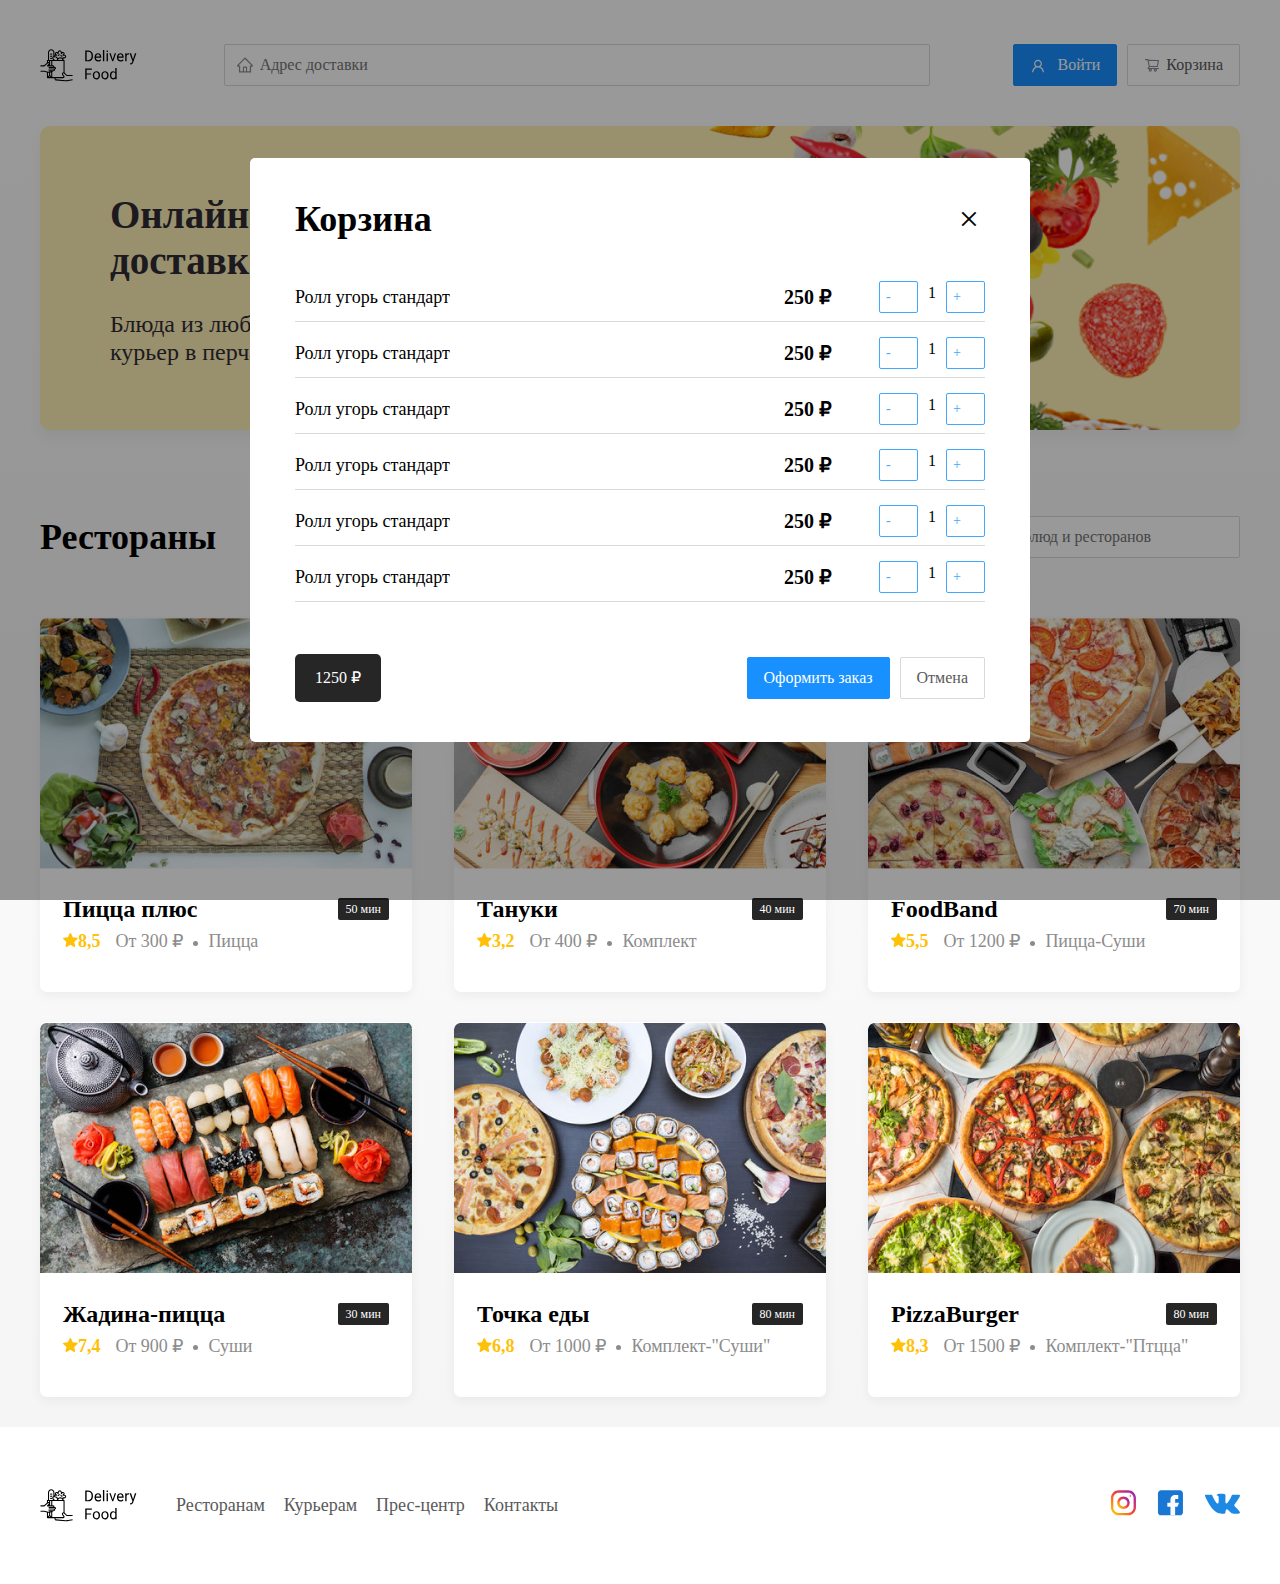
<file: index.html>
<!DOCTYPE html>
<html lang="ru">
<head>
    <meta charset="UTF-8">
    <meta name="viewport" content="width=device-width, initial-scale=1.0">
    <title>Delivery Food - доставка еды на дом</title>
    <link href="https://fonts.googleapis.com/css?family=Roboto:400,700&display=swap&subset=cyrillic" rel="stylesheet">
    <link rel="stylesheet" href="css\normalize.css">
    <link rel="stylesheet" href="css\animate.css">
    <link rel="stylesheet" href="css/style.css">
</head>
<body>
    <div class="container">
        <header class="header animated fadeInRight delay-1">
            <img src="img\logo.svg" alt="logo" class="logo ">
            <input type="text" class="input input-address " placeholder="Адрес доставки">
            <div class="buttons">
                <button class="button button-primary">
                    <a href="https://yandex.ru/" class="button-icon " target="_blank">
                    <img src="img/user.svg" alt="user" class="button-icon">
                    </a>
                    <span class="button-text ">Войти</span>
                </button>
                <button class="button " id="cart-button">
                    <img src="img/shopping-cart.svg" alt="shopping-cart" class="button-icon ">
                    <span class="button-text ">Корзина</span>
                </button>
            </div>
        </header>
    </div>
    <!-- /.container -->





    <main class="main">
        <div class="container animated fadeInLeft delay-2">
            <section class="promo">
                <h1 class="promo-title">Онлайн-сервис <br />доставки еды на дом</h1>
                <p class="promo-text">Блюда из любимого ресторана привезет курьер в перчатках, маске и с антисептиком</p>
            </section>
    
            <section class="restaurantns">
                <div class="section-heading">
                    <h2 class="section-tite">Рестораны</h2>
                    <input type="text" class="input input-search" placeholder="Поиск блюд и ресторанов">
                </div>
    
    
                <div class="cards">
    
    
    
    
                    <!-- ПИЦЦА ПЛЮС -->
                    <div class="card">
                        <a href="restrung.html" class="card-imag">
                        <img src="img/image.jpg" alt="image" class="card-imag">
                        </a>
                        <div class="card-text">
                            <div class="card-heading">
                                <h3 class="card-title">Пицца плюс</h3>
                                <span class="card-tag tag">50 мин</span>
                            </div>
                            <!-- /.card-heading -->
                            <div class="card-info">
                                <div class="rating">                             
                                       <img src="img/Vector.svg" alt="rating" class="rating-star">8,5</div>
                                <div class="price">От 300 ₽</div>
                                <div class="category">Пицца</div>
                            </div>
                            <!-- /.card-info -->
                        </div>
                        <!-- /.card-text -->
                    </div>
                    <!-- /.card -->

    
    
    
                    <!-- ТАНУКИ -->
                    <div class="card">
                        <img src="img/image1.jpg" alt="image" class="card-imag">
                        <div class="card-text">
                            <div class="card-heading">
                                <h3 class="card-title">Тануки</h3>
                                <span class="card-tag tag">40 мин</span>
                            </div>
                            <!-- /.card-heading -->
                            <div class="card-info">
                                <div class="rating">                             
                                       <img src="img/Vector.svg" alt="rating" class="rating-star">3,2</div>
                                <div class="price">От 400 ₽</div>
                                <div class="category">Комплект</div>
                            </div>
                            <!-- /.card-info -->
                        </div>
                        <!-- /.card-text -->
                    </div>
                    <!-- /.card -->
    
    
    
    
                    <!-- FoodBand -->
                    <div class="card">
                        <img src="img/image2.jpg" alt="image" class="card-imag">
                        <div class="card-text">
                            <div class="card-heading">
                                <h3 class="card-title">FoodBand</h3>
                                <span class="card-tag tag">70 мин</span>
                            </div>
                            <!-- /.card-heading -->
                            <div class="card-info">
                                <div class="rating">                             
                                       <img src="img/Vector.svg" alt="rating" class="rating-star">5,5</div>
                                <div class="price">От 1200 ₽</div>
                                <div class="category">Пицца-Суши</div>
                            </div>
                            <!-- /.card-info -->
                        </div>
                        <!-- /.card-text -->
                    </div>
                    <!-- /.card -->
    
    
    
    
                    <!-- ЖАДИНА-ПИЦЦА -->
                    <div class="card">
                        <img src="img/image3.jpg" alt="image" class="card-imag">
                        <div class="card-text">
                            <div class="card-heading">
                                <h3 class="card-title">Жадина-пицца</h3>
                                <span class="card-tag tag">30 мин</span>
                            </div>
                            <!-- /.card-heading -->
                            <div class="card-info">
                                <div class="rating">                              
                                      <img src="img/Vector.svg" alt="rating" class="rating-star">7,4</div>
                                <div class="price">От 900 ₽</div>
                                <div class="category">Суши</div>
                            </div>
                            <!-- /.card-info -->
                        </div>
                        <!-- /.card-text -->
                    </div>
                    <!-- /.card -->
    
    
    
    
                    <!-- ТОЧКА ЕДЫ -->
                    <div class="card">
                        <img src="img/image4.jpg" alt="image" class="card-imag">
                        <div class="card-text">
                            <div class="card-heading">
                                <h3 class="card-title">Точка еды</h3>
                                <span class="card-tag tag">80 мин</span>
                            </div>
                            <!-- /.card-heading -->
                            <div class="card-info">
                                <div class="rating">                              
                                      <img src="img/Vector.svg" alt="rating" class="rating-star">6,8</div>
                                <div class="price">От 1000 ₽</div>
                                <div class="category">Комплект-"Суши"</div>
                            </div>
                            <!-- /.card-info -->
                        </div>
                        <!-- /.card-text -->
                    </div>
                    <!-- /.card -->
    
    
    
    
                    <!-- PizzaBurger -->
                    <div class="card">
                        <img src="img/image5.jpg" alt="image" class="card-imag">
                        <div class="card-text">
                            <div class="card-heading">
                                <h3 class="card-title">PizzaBurger</h3>
                                <span class="card-tag tag">80 мин</span>
                            </div>
                            <!-- /.card-heading -->
                            <div class="card-info">
                                <div class="rating">                                
                                    <img src="img/Vector.svg" alt="rating" class="rating-star">8,3</div>
                                <div class="price">От 1500 ₽</div>
                                <div class="category">Комплект-"Птцца"</div>
                            </div>
                            <!-- /.card-info -->
                        </div>
                        <!-- /.card-text -->
                    </div>
                    <!-- /.card -->
    
    
    
    
    
                </div>
                <!-- /.cards -->
            </section>
        </div>
        <!-- /.container -->
    </main>



    <footer class="footer">
        <div class="container">
            <div class="footer-block">
                <img src="img/logo.svg" alt="logo" class="logo footer-logo">
                <nav class="footer-nav">
                    <a href="#" class="footer-link">Ресторанам</a>
                    <a href="#" class="footer-link">Курьерам</a>
                    <a href="#" class="footer-link">Прес-центр</a>
                    <a href="#" class="footer-link">Контакты</a>
                </nav>
                <div class="social-links">
                    <a href="#" class="social-link"><img src="img/instagram.svg" alt="instagram"></a>
                    <a href="#" class="social-link"><img src="img/facebook.svg" alt="facebook"></a>
                    <a href="#" class="social-link"><img src="img/vk.svg" alt="vk"></a>
                </div>
                <!-- /.social-links -->
            </div>
            <!-- /.footer-block -->
        </div>
        <!-- /.container -->
    </footer>





    <div class="modal is-open">
        <div class="modal-dialog">
            <div class="modal-header">
                <h3 class="modal-title">Корзина</h3>
                <button class="close">&times;</button>
            </div>
            <!-- /.modal-header -->
            <div class="modal-body">
                <div class="food-row">
                    <span class="food-name">Ролл угорь стандарт</span>
                    <strong class="food-price">250 ₽</strong>
                    <div class="food-counter">
                        <button class="counter-button">-</button>
                        <span class="counter">1</span>
                        <button class="counter-button">+</button>
                    </div>
                </div>
                <!-- /.foods-row -->



                <div class="food-row">
                    <span class="food-name">Ролл угорь стандарт</span>
                    <strong class="food-price">250 ₽</strong>
                    <div class="food-counter">
                        <button class="counter-button">-</button>
                        <span class="counter">1</span>
                        <button class="counter-button">+</button>
                    </div>
                </div>
                <!-- /.foods-row -->



                <div class="food-row">
                    <span class="food-name">Ролл угорь стандарт</span>
                    <strong class="food-price">250 ₽</strong>
                    <div class="food-counter">
                        <button class="counter-button">-</button>
                        <span class="counter">1</span>
                        <button class="counter-button">+</button>
                    </div>
                </div>
                <!-- /.foods-row -->



                <div class="food-row">
                    <span class="food-name">Ролл угорь стандарт</span>
                    <strong class="food-price">250 ₽</strong>
                    <div class="food-counter">
                        <button class="counter-button">-</button>
                        <span class="counter">1</span>
                        <button class="counter-button">+</button>
                    </div>
                </div>
                <!-- /.foods-row -->



                <div class="food-row">
                    <span class="food-name">Ролл угорь стандарт</span>
                    <strong class="food-price">250 ₽</strong>
                    <div class="food-counter">
                        <button class="counter-button">-</button>
                        <span class="counter">1</span>
                        <button class="counter-button">+</button>
                    </div>
                </div>
                <!-- /.foods-row -->



                <div class="food-row">
                    <span class="food-name">Ролл угорь стандарт</span>
                    <strong class="food-price">250 ₽</strong>
                    <div class="food-counter">
                        <button class="counter-button">-</button>
                        <span class="counter">1</span>
                        <button class="counter-button">+</button>
                    </div>
                </div>
                <!-- /.foods-row -->



            </div>
            <!-- /.modal-body -->
            <div class="modal-footer">
                <span class="pricetag">1250 ₽</span>
                <div class="footer-buttons">
                    <button class="button button-primary">Оформить заказ</button>
                    <button class="button">Отмена</button>
                </div>
            </div>
            <!-- /.modal-footer -->
        </div>
        <!-- /.modal-dialog -->
    </div>

    <script src="js/main.js"></script>


</body>
</html>
</file>
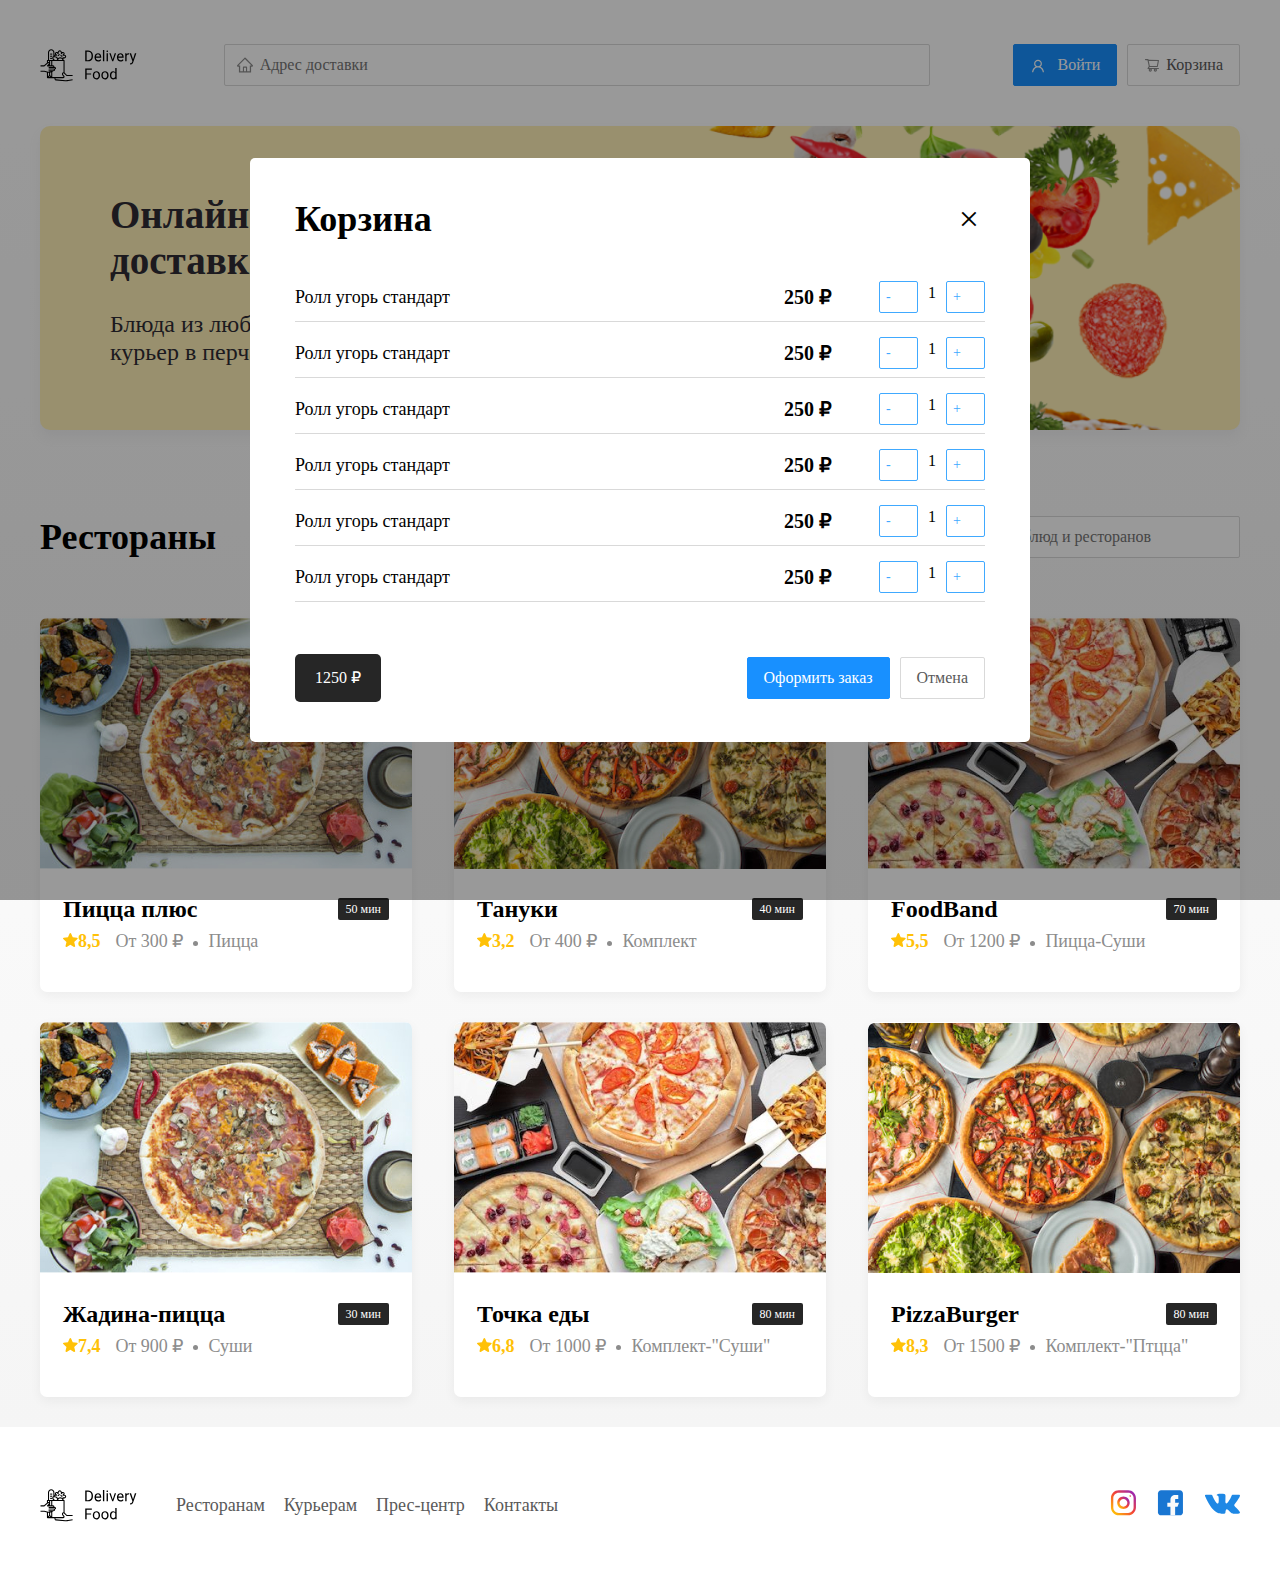
<file: restrung.html>
<!DOCTYPE html>
<html lang="en">
<head>
    <meta charset="UTF-8">
    <meta name="viewport" content="width=device-width, initial-scale=1.0">
    <title>Delivery Food - доставка еды на дом</title>
    <link href="https://fonts.googleapis.com/css?family=Roboto:400,700&display=swap&subset=cyrillic" rel="stylesheet">
    <link rel="stylesheet" href="css\normalize.css">
    <link rel="stylesheet" href="css\animate.css" href="css\animate1.css">
    <link rel="stylesheet" href="css/style.css">
</head>
<body>
    <div class="container">
        <header class="header animated fadeInRight delay-1">
            <img src="img\logo.svg" alt="logo" class="logo ">
            <input type="text" class="input input-address " placeholder="Адрес доставки">
            <div class="buttons">
                <button class="button button-primary">
                    <a href="https://yandex.ru/" class="button-icon " target="_blank">
                    <img src="img/user.svg" alt="user" class="button-icon">
                    </a>
                    <span class="button-text ">Войти</span>
                </button>
                <button class="button " id="cart-button">
                    <img src="img/shopping-cart.svg" alt="shopping-cart" class="button-icon ">
                    <span class="button-text ">Корзина</span>
                </button>
            </div>
        </header>
    </div>
    <!-- /.container -->





    <main class="main">
        <div class="container animated fadeInLeft delay-2">
            <section class="promo">
                <h1 class="promo-title">Онлайн-сервис <br />доставки еды на дом</h1>
                <p class="promo-text">Блюда из любимого ресторана привезет курьер в перчатках, маске и с антисептиком</p>
            </section>
    
            <section class="restaurantns">
                <div class="section-heading">
                    <h2 class="section-tite">Рестораны</h2>
                    <input type="text" class="input input-search" placeholder="Поиск блюд и ресторанов">
                </div>
    
    
                <div class="cards">
    
    
    
    
                    <!-- ПИЦЦА ПЛЮС -->
                    <div class="card">
                        <a href="restrung.html" class="card-imag">
                        <img src="img/image.jpg" alt="image" class="card-imag">
                        </a>
                        <div class="card-text">
                            <div class="card-heading">
                                <h3 class="card-title">Пицца плюс</h3>
                                <span class="card-tag tag">50 мин</span>
                            </div>
                            <!-- /.card-heading -->
                            <div class="card-info">
                                <div class="rating">                             
                                       <img src="img/Vector.svg" alt="rating" class="rating-star">8,5</div>
                                <div class="price">От 300 ₽</div>
                                <div class="category">Пицца</div>
                            </div>
                            <!-- /.card-info -->
                        </div>
                        <!-- /.card-text -->
                    </div>
                    <!-- /.card -->

    
    
    
                    <!-- ТАНУКИ -->
                    <div class="card">
                        <img src="img/image5.jpg" alt="image" class="card-imag">
                        <div class="card-text">
                            <div class="card-heading">
                                <h3 class="card-title">Тануки</h3>
                                <span class="card-tag tag">40 мин</span>
                            </div>
                            <!-- /.card-heading -->
                            <div class="card-info">
                                <div class="rating">                             
                                       <img src="img/Vector.svg" alt="rating" class="rating-star">3,2</div>
                                <div class="price">От 400 ₽</div>
                                <div class="category">Комплект</div>
                            </div>
                            <!-- /.card-info -->
                        </div>
                        <!-- /.card-text -->
                    </div>
                    <!-- /.card -->
    
    
    
    
                    <!-- FoodBand -->
                    <div class="card">
                        <img src="img/image2.jpg" alt="image" class="card-imag">
                        <div class="card-text">
                            <div class="card-heading">
                                <h3 class="card-title">FoodBand</h3>
                                <span class="card-tag tag">70 мин</span>
                            </div>
                            <!-- /.card-heading -->
                            <div class="card-info">
                                <div class="rating">                             
                                       <img src="img/Vector.svg" alt="rating" class="rating-star">5,5</div>
                                <div class="price">От 1200 ₽</div>
                                <div class="category">Пицца-Суши</div>
                            </div>
                            <!-- /.card-info -->
                        </div>
                        <!-- /.card-text -->
                    </div>
                    <!-- /.card -->
    
    
    
    
                    <!-- ЖАДИНА-ПИЦЦА -->
                    <div class="card">
                        <img src="img/image.jpg" alt="image" class="card-imag">
                        <div class="card-text">
                            <div class="card-heading">
                                <h3 class="card-title">Жадина-пицца</h3>
                                <span class="card-tag tag">30 мин</span>
                            </div>
                            <!-- /.card-heading -->
                            <div class="card-info">
                                <div class="rating">                              
                                      <img src="img/Vector.svg" alt="rating" class="rating-star">7,4</div>
                                <div class="price">От 900 ₽</div>
                                <div class="category">Суши</div>
                            </div>
                            <!-- /.card-info -->
                        </div>
                        <!-- /.card-text -->
                    </div>
                    <!-- /.card -->
    
    
    
    
                    <!-- ТОЧКА ЕДЫ -->
                    <div class="card">
                        <img src="img/image2.jpg" alt="image" class="card-imag">
                        <div class="card-text">
                            <div class="card-heading">
                                <h3 class="card-title">Точка еды</h3>
                                <span class="card-tag tag">80 мин</span>
                            </div>
                            <!-- /.card-heading -->
                            <div class="card-info">
                                <div class="rating">                              
                                      <img src="img/Vector.svg" alt="rating" class="rating-star">6,8</div>
                                <div class="price">От 1000 ₽</div>
                                <div class="category">Комплект-"Суши"</div>
                            </div>
                            <!-- /.card-info -->
                        </div>
                        <!-- /.card-text -->
                    </div>
                    <!-- /.card -->
    
    
    
    
                    <!-- PizzaBurger -->
                    <div class="card">
                        <img src="img/image5.jpg" alt="image" class="card-imag">
                        <div class="card-text">
                            <div class="card-heading">
                                <h3 class="card-title">PizzaBurger</h3>
                                <span class="card-tag tag">80 мин</span>
                            </div>
                            <!-- /.card-heading -->
                            <div class="card-info">
                                <div class="rating">                                
                                    <img src="img/Vector.svg" alt="rating" class="rating-star">8,3</div>
                                <div class="price">От 1500 ₽</div>
                                <div class="category">Комплект-"Птцца"</div>
                            </div>
                            <!-- /.card-info -->
                        </div>
                        <!-- /.card-text -->
                    </div>
                    <!-- /.card -->
    
    
    
    
    
                </div>
                <!-- /.cards -->
            </section>
        </div>
        <!-- /.container -->
    </main>



    <footer class="footer">
        <div class="container">
            <div class="footer-block">
                <img src="img/logo.svg" alt="logo" class="logo footer-logo">
                <nav class="footer-nav">
                    <a href="#" class="footer-link">Ресторанам</a>
                    <a href="#" class="footer-link">Курьерам</a>
                    <a href="#" class="footer-link">Прес-центр</a>
                    <a href="#" class="footer-link">Контакты</a>
                </nav>
                <div class="social-links">
                    <a href="#" class="social-link"><img src="img/instagram.svg" alt="instagram"></a>
                    <a href="#" class="social-link"><img src="img/facebook.svg" alt="facebook"></a>
                    <a href="#" class="social-link"><img src="img/vk.svg" alt="vk"></a>
                </div>
                <!-- /.social-links -->
            </div>
            <!-- /.footer-block -->
        </div>
        <!-- /.container -->
    </footer>





    <div class="modal is-open">
        <div class="modal-dialog">
            <div class="modal-header">
                <h3 class="modal-title">Корзина</h3>
                <button class="close">&times;</button>
            </div>
            <!-- /.modal-header -->
            <div class="modal-body">
                <div class="food-row">
                    <span class="food-name">Ролл угорь стандарт</span>
                    <strong class="food-price">250 ₽</strong>
                    <div class="food-counter">
                        <button class="counter-button">-</button>
                        <span class="counter">1</span>
                        <button class="counter-button">+</button>
                    </div>
                </div>
                <!-- /.foods-row -->



                <div class="food-row">
                    <span class="food-name">Ролл угорь стандарт</span>
                    <strong class="food-price">250 ₽</strong>
                    <div class="food-counter">
                        <button class="counter-button">-</button>
                        <span class="counter">1</span>
                        <button class="counter-button">+</button>
                    </div>
                </div>
                <!-- /.foods-row -->



                <div class="food-row">
                    <span class="food-name">Ролл угорь стандарт</span>
                    <strong class="food-price">250 ₽</strong>
                    <div class="food-counter">
                        <button class="counter-button">-</button>
                        <span class="counter">1</span>
                        <button class="counter-button">+</button>
                    </div>
                </div>
                <!-- /.foods-row -->



                <div class="food-row">
                    <span class="food-name">Ролл угорь стандарт</span>
                    <strong class="food-price">250 ₽</strong>
                    <div class="food-counter">
                        <button class="counter-button">-</button>
                        <span class="counter">1</span>
                        <button class="counter-button">+</button>
                    </div>
                </div>
                <!-- /.foods-row -->



                <div class="food-row">
                    <span class="food-name">Ролл угорь стандарт</span>
                    <strong class="food-price">250 ₽</strong>
                    <div class="food-counter">
                        <button class="counter-button">-</button>
                        <span class="counter">1</span>
                        <button class="counter-button">+</button>
                    </div>
                </div>
                <!-- /.foods-row -->



                <div class="food-row">
                    <span class="food-name">Ролл угорь стандарт</span>
                    <strong class="food-price">250 ₽</strong>
                    <div class="food-counter">
                        <button class="counter-button">-</button>
                        <span class="counter">1</span>
                        <button class="counter-button">+</button>
                    </div>
                </div>
                <!-- /.foods-row -->



            </div>
            <!-- /.modal-body -->
            <div class="modal-footer">
                <span class="pricetag">1250 ₽</span>
                <div class="footer-buttons">
                    <button class="button button-primary">Оформить заказ</button>
                    <button class="button">Отмена</button>
                </div>
            </div>
            <!-- /.modal-footer -->
        </div>
        <!-- /.modal-dialog -->
    </div>

    <script src="js/main.js"></script>

   

</body>
</html>
</file>
<file: css/style.css>
* {
    box-sizing: border-box;
}
.body {
    font-family: 'Roboto', sans-serif;
}
.container {
    max-width: 1200px;
    margin: auto;
}
.header {
    display: flex;
    align-items: center;
    justify-content: space-between;
    padding-top: 44px;
    margin-bottom: 40px;
}
.input {
    background: #FFFFFF;
    border: 1px solid #D9D9D9;
    border-radius: 2px;
    font-size: 16px;
    line-height: 24px;
    padding: 8px;
    padding-left: 35px;
    background-repeat: no-repeat;
    background-position: left 11px center;
}
.input-address {
    flex: 0.8;
    background-image: url(../img/home.svg);
    background-repeat: no-repeat;
}
.input-search {
    background-image: url(../img/search.svg);
    width: 300px;
}
.buttons {
    display: flex;
    align-items: center;
}
.button {
    display: flex;
    padding: 8px 16px;
    background: #FFFFFF;
    border: 1px solid #D9D9D9;
    box-sizing: border-box;
    box-shadow: 0px 0px 2px rgba(0, 0, 0, 0.0015);
    border-radius: 2px;
    color: #595959;
    font-size: 16px;
    line-height: 24px;
}
.button-primary {
    background: #1890FF;
    border: 1px solid #1890FF;
    color: #FFFFFF;
    margin-right: 10px;
}
.button-icon {
    margin-right: 6px;
    vertical-align: middle;
}
.button-text {
    vertical-align: middle;
}
.promo {
    box-shadow: 0px 7px 12px rgba(158, 158, 163, 0.1);
    background: #FFF1B8 url(../img/promo-image.png) no-repeat top right -200px;
    border-radius: 10px;
    padding: 40px 70px;
    margin-bottom: 56px;
}
.promo-title {
    font-style: normal;
    font-weight: bold;
    font-size: 39px;
    line-height: 46px;
    color: #302C34;
}
.promo-text {
    font-style: normal;
    font-weight: normal;
    font-size: 24px;
    line-height: 28px;
    color: #302C34;
    max-width: 470px;
}
.main {
    background: linear-gradient(180deg, rgba(245, 245, 245, 0) 1.04%, #F5F5F5 100%);
}
.section-heading {
    display: flex;
    align-items: center;
    justify-content: space-between;
    margin-bottom: 44px;
    margin-bottom: 30px;
}
.section-tite {
    font-style: normal;
    font-weight: bold;
    font-size: 36px;
    line-height: 42px;
    color: #000000;
}
.cards {
    display: flex;
    align-items: flex-start;
    justify-content: space-between;
    flex-wrap: wrap;
}
.card {
    background: #FFFFFF;
    box-shadow: 0px 4px 12px rgba(0, 0, 0, 0.05);
    border-radius: 7px;
    overflow: hidden;
    margin-bottom: 30px;
    flex-basis: 31%;
}
.card-image {
    width: 384px;
    height: 250px;
    object-fit: cover;
}
.card-text {
    padding-top: 20px;
    padding-bottom: 35px;
    padding-left: 23px;
    padding-right: 23px;
}
.card-heading {
    display: flex;
    align-items: center;
    justify-content: space-between;
}
.card-title {
    margin: 0;
    font-style: normal;
    font-weight: bold;
    font-size: 24px;
    line-height: 32px;
}
.card-tag {
    font-style: normal;
    font-weight: normal;
    font-size: 12px;
    line-height: 20px;
    color: #FFFFFF;
    background: #262626;
    border-radius: 2px;
    padding: 1px 8px;
}
.card-info {
    display: flex;
    align-items: center;
    flex-wrap: wrap;
}
.rating {
    margin-right: 26px;
    color: #FFC107;
    font-weight: bold;
    font-size: 18px;
    line-height: 32px;
}
.price,
.category {
    font-size: 18px;
    line-height: 32px;
    color: #8C8C8C;
}
.price {
    margin-right: 10px;
}
.category {
    text-overflow: ellipsis;
    overflow: hidden;
    white-space: nowrap;
    min-width: 150px;
}
.price:after {
    content: '';
    width: 5px;
    height: 5px;
    background-color: #8C8C8C;
    display: inline-block;
    vertical-align: middle; 
    border-radius: 50%;
    margin-left: 10px;
}
.footer {
    padding: 60px 0;
}
.footer-block {
    display: flex;
    align-items: center;
    justify-content: space-between;
}
.footer-nav {
    margin-right: auto;
    margin-left: 35px;
}
.footer-link {
    display: inline-block;
    color: #595959;
    text-decoration: none;
    font-style: normal;
    font-weight: normal;
    font-size: 18px;
    line-height: 21px;
}
.footer-link:not(:last-child) {
    margin-right: 15px;
}
.social-links {
    display: flex;
    align-items: center;
}
.social-link:not(:last-child) {
    margin-right: 21px;
}

.modal {
    position: fixed;
    left: 0;
    top: 0;
    width: 100%;
    height: 100%;
    background: rgba(0, 0, 0, 0.4);
    display: none;
}
.is-open {
    display: flex;
}
.modal-dialog {
    max-width: 780px;
    width: 95%;
    background: #FFFFFF;
    border-radius: 5px;
    margin: auto;
    padding: 40px 45px;
}
.modal-header {
    display: flex;
    align-items: center;
    justify-content: space-between;
    margin-bottom: 40px;
}
.modal-body {
    margin-bottom: 52px;
}
.food-row {
    display: flex;
    align-items: flex-start;
    justify-content: space-between;
    padding-bottom: 8px;
    border-bottom: 1px solid #D9D9D9;
    margin-bottom: 15px;
}
.food-name {
    font-weight: normal;
    font-size: 18px;
    line-height: 32px;
}
.food-price {
    margin-left: auto;
    margin-right: 47px;
    font-weight: bold;
    font-size: 20px;
    line-height: 32px;
}
.modal-title {
    margin: 0;
    font-weight: bold;
    font-size: 36px;
    line-height: 42px;
}
.close {
    font-size: 36px;
    border: none;
    background-color: transparent;
}
.food-counter {
    display: flex;
}
.counter-button {
    display: flex;
    align-items: center;
    justify-content: space-between;
    width: 39px;
    height: 32px;
    background: #FFFFFF;
    border: 1px solid #40A9FF;
    box-sizing: border-box;
    border-radius: 2px;
    font-weight: normal;
    font-size: 14px;
    line-height: 22px;
    color: #40A9FF;
}
.counter {
    font-size: 16px;
    line-height: 24px;
    margin-left: 10px;
    margin-right: 10px;
}
.modal-footer {
    display: flex;
    align-items: center;
    justify-content: space-between;
}
.footer-buttons {
    display: flex;
    align-items: center;
}
.pricetag {
    background: #262626;
    border-radius: 5px;
    color: #fff;
    padding: 15px 20px;
}
@media (max-width: 1366px) {
    .container {
        min-width: 960px;
    }
    .promo {
        background-position: center right -200px;
        background-size: 950px;
    }
    .rating {
        margin-right: 15px;
    }
    .category, .price {
        font-style: 14px;
    }
}
@media (max-width: 992px) {
    .container {
        max-width: 750px;
    }
    .promo {
        padding: 50px;
        block-size: 300px;
        background-position: center right -200px;
    }
    .promo-text {
        font-size: 18px;
        min-width: 400px;
    }
    .card {
        flex-basis: 49%;
    }
    .footer-link {
        font-size: 16px;
    }
}
@media (max-width: 768px) {
    .container {
        min-width: 560px;
    }
    .card-info {
        flex-wrap: wrap;
    }
    .rating {
        flex-basis: 100%;
    }
    .card-title {
        font-size: 18px;
    }
    .promo {
        background-size: 905px;
        background-position: bottom right -200px;
    }
    .promo-title {
        font-size: 24px;
        line-height: 1.4;
    }
    .promo-text {
        margin-top: 0;
    }
}
@media (max-width: 578px) {
    .container {
        width: 90%;
    }
    .header {
        flex-wrap: wrap;
    }
    .input-address {
        margin-top: 15px;
        order: 5;
        flex: 1;
    }
    .promo {
        background-image: none;
    }
    .promo-title {
        margin-bottom: 10px;
    }
    .section-tite {
        font-size: 20px;
    }
    .card {
        flex-basis: 100%;
    }
    .card-imag {
        width: 100%;
    }
    .footer {
        padding: 30px 0;
    }
    .footer-block {
        align-items: flex-start;
        justify-content: space-between;
    }
    .footer-nav {
        margin-left: 0;
        order: 0;
        display: flex;
        flex-direction: column;
    }
    .footer-logo {
        margin-right: 15px;
        order: 1;
    }
    .social-links {
        order: 2;
    }
}
@media (max-width: 480px) {
    .button {
        min-height: 40px;
    }
    .promo {
        padding: 20px;
    }
    .section-heading {
        flex-wrap: wrap;
    }
    .footer-block {
        flex-wrap: wrap;
        flex-direction: column;
        align-items: center;
    }
    .footer-logo {
        order: 0;
        margin-bottom: 20px;
    }
    .footer-nav {
        border-bottom: 20px;
        text-align: center;
    }
    .footer-link:not(:last-child) {
        margin-right: 0;
    }
}
</file>
